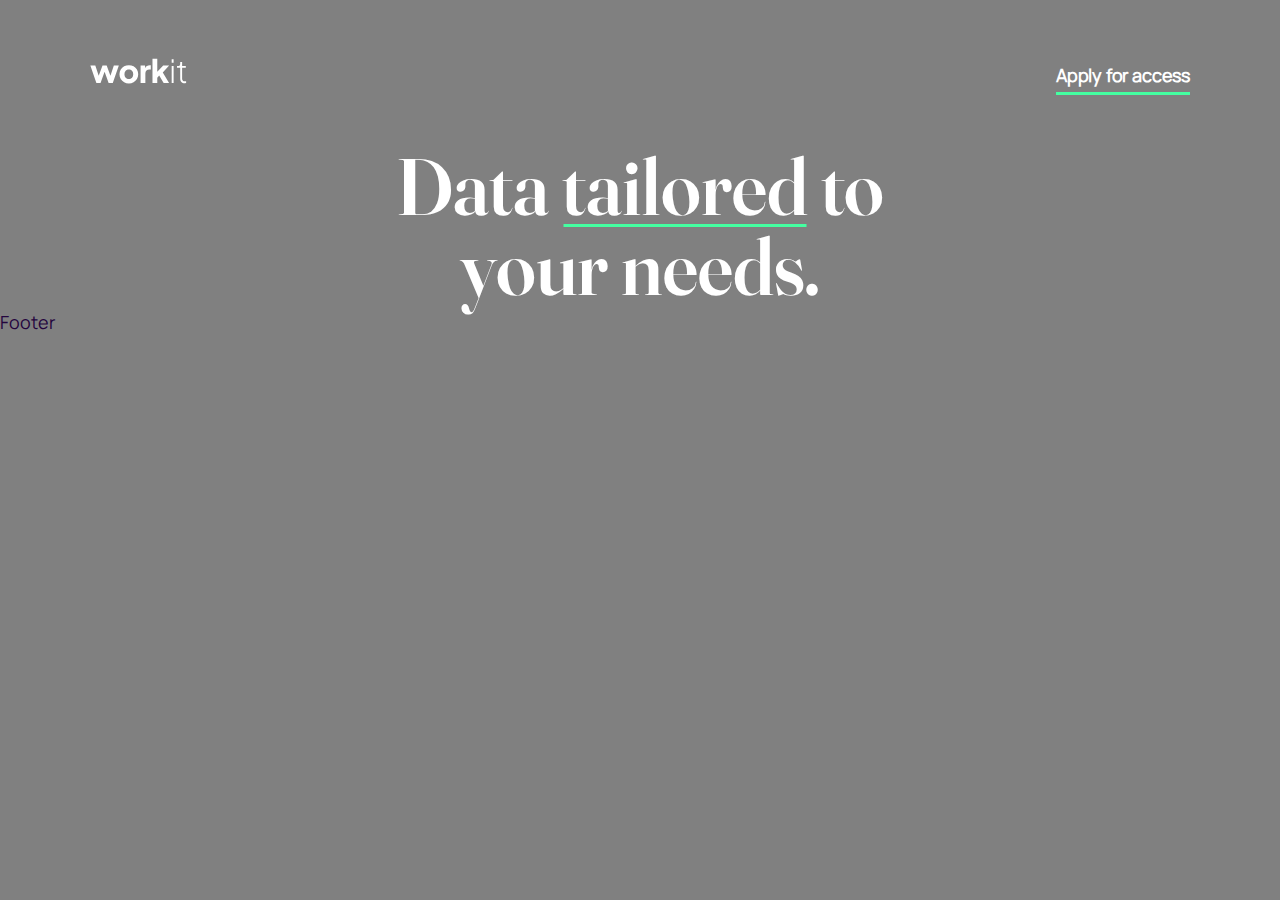
<file: index.html>
<!DOCTYPE html>
<html lang="en">
  <head>
    <meta charset="UTF-8" />
    <meta name="viewport" content="width=device-width, initial-scale=1.0" />

    <link
      rel="icon"
      type="image/png"
      sizes="32x32"
      href="./assets/images/favicon-32x32.png" />

    <link rel="stylesheet" href="style.css" />
    <title>Frontend Mentor | Workit landing page</title>
  </head>
  <body>
    <!-- Header -->
    <header>
      <div class="container">
        <div class="columns">
          <div class="column logo">
            <img src="./assets/images/logo-light.svg" alt="" />
          </div>
          <div class="column login">
            <div class="btn-secondary">
              <a href="#">Apply for access</a>
            </div>
          </div>
        </div>
      </div>
    </header>
    <!-- Main -->
    <main>
      <section id="hero">
        <div class="container">
          <div class="title">
            <h1>Data <span class="underline">tailored</span> to your needs.</h1>
          </div>
        </div>
      </section>
    </main>
    <!-- Footer -->
    <footer>Footer</footer>
  </body>
</html>
</file>
<file: style.css>
/* Reset Rules */
* {
  margin: 0;
  padding: 0;
  box-sizing: border-box;
  font-feature-settings: 'clig' off, 'liga' off;
}

img {
  max-width: 100%;
  width: 100%;
  height: auto;
}

a {
  text-decoration: none;
  color: inherit;
}

/* Import Fonts */
@font-face {
  font-family: 'Manrope';
  font-weight: 400;
  src: url('./assets/fonts/manrope/static/Manrope-Regular.ttf') format('truetype');
  font-display: swap;
}

@font-face {
  font-family: 'Fraunces 144';
  font-weight: 600;
  src: url('./assets/fonts/fraunces/static/Fraunces_144pt-SemiBold.ttf') format('truetype');
  font-display: swap;
}

/* Global Rules */
:root {
  /* Site Width*/
  --Site-Width: 1440px;

  /* Colors */
  --Dark-Purple: #24053E;
  --Eucaplyptus: #44FFA1;
  --Davys-Grey: #584D62;
  --Ghost-White: #FCF8FF;
  --White: #FFF;
  font-size: 16px;
  line-height: 1.25;

  /* Typography */
  --Manrope: 'Manrope', sans-serif;
  --Fraunces-144pt: 'Fraunces 144', sans-serif;
}

body {
  background-color: grey;
  position: relative;
  min-height: 100vh;
  margin: 0 auto;
  font-family: var(--Manrope);
  color: var(--Dark-Purple);
  font-size: 1.125rem;
  font-style: normal;
  font-weight: 400;
  line-height: 2rem;
}

/* Transitions */
.btn-primary a,
.btn-secondary a {
  transition: all 0.3s ease-in-out;
}

/* Common Rules */
body,
header,
footer,
main {
  display: block;
  width: 100%;
}

h1,
h2,
h3 {
  font-family: var(--Fraunces-144pt);
  font-weight: 600;
  font-style: normal;
}

/* Headings */
h1 {
  font-size: 5rem;
  line-height: 5rem;
}

h2 {
  font-size: 3.5rem;
  line-height: 4rem;
}

h3 {
  font-size: 2rem;
  line-height: 2.5rem;
}

/* Buttons */
.btn-primary a {
  flex-shrink: 0;
  padding: 0.81rem 1.53rem 1rem 1.59rem;
  display: block;
  background-color: var(--Eucaplyptus);
  text-align: center;
  font-size: 1.125rem;
  font-weight: 700;
  line-height: 1.777777;
  letter-spacing: -0.01125rem;
  border: 2px solid var(--Eucaplyptus);
  height: calc(64.94px - 4px);
}

.btn-primary a:hover,
.btn-secondary a:hover {
  background-color: transparent;
  color: var(--Eucaplyptus);
}

.btn-secondary a {
  color: var(--White, #FFF);
  font-family: Manrope;
  font-size: 1.125rem;
  font-style: normal;
  font-weight: 700;
  line-height: 2rem;
  letter-spacing: -0.01125rem;
  border-bottom: 3px solid var(--Eucaplyptus);
  padding-bottom: 5px;
}

.container {
  width: 100%;
  max-width: calc((var(--Site-Width) - (154px * 2)));
  margin: 0 auto;
  padding: 0 1rem;
}

/* HEADER */
header {
  width: 100%;
  position: absolute;
  top: 0;
  left: 0;
}

header .columns {
  margin-top: 3.61rem;
  width: 100%;
  display: flex;
  justify-content: space-between;
  align-items: center;
}

/* MAIN */
section#hero {
  width: 100%;
}

section#hero .container {
  display: flex;
  justify-content: center;
}


.underline {
  position: relative;
}

.underline::after {
  content: "";
  width: 243px;
  display: flex;
  position: absolute;
  bottom: 8px;
  left: 50%;
  transform: translateX(-50%);
  border-bottom: 3px solid var(--Eucaplyptus);
}

section#hero .title {
  margin-top: 9.12rem;
  margin-bottom: ;
  max-width: 39.6875rem;
  width: 100%;
}

section#hero .title * {
  color: var(--White);
  text-align: center;

}
</file>
